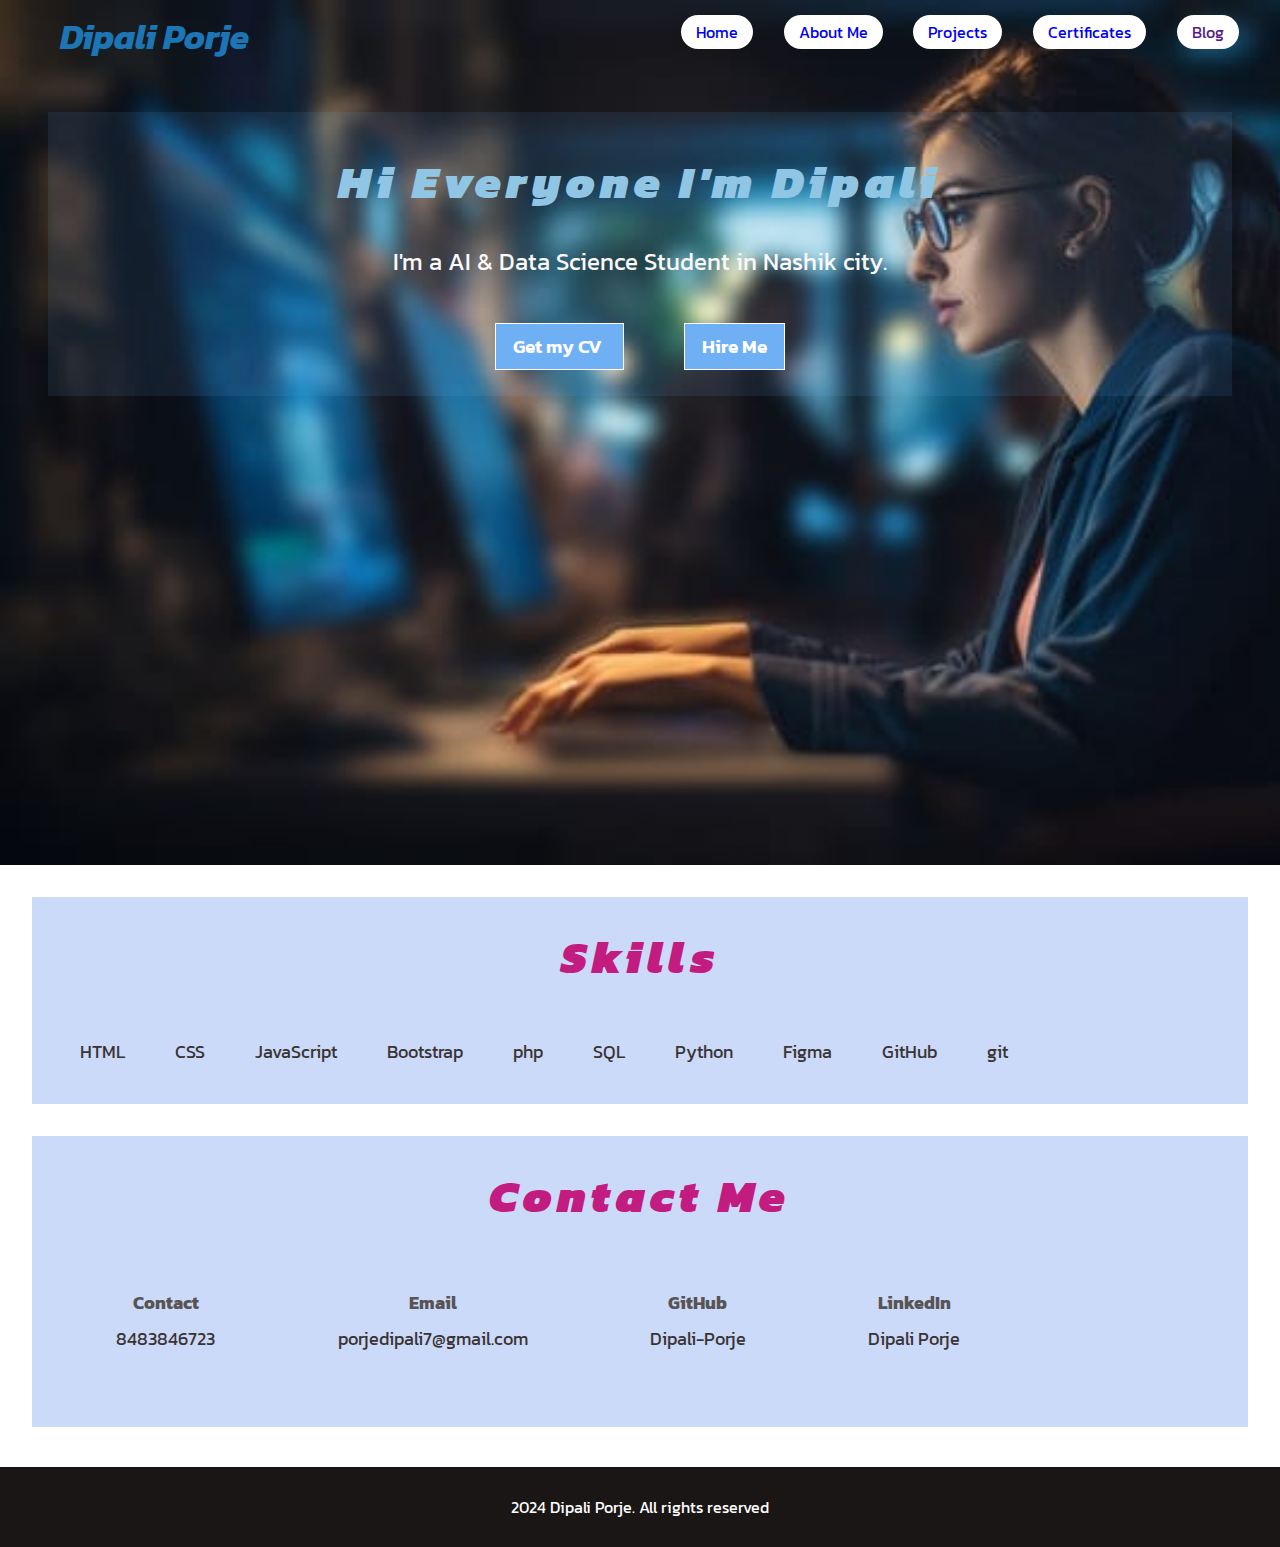
<file: index.html>
<!DOCTYPE html>
<html lang="en">
<head>
    <meta charset="UTF-8">
    <meta name="viewport" content="width=device-width, initial-scale=1.0">
    <title>Personal Portfolio Website</title>
    <style>
        @import url('https://fonts.googleapis.com/css2?family=Kalnia+Glaze:wght@100..700&family=Oswald:wght@200..700&display=swap');
    </style>
    <link rel="stylesheet" 
    href="https://cdnjs.cloudflare.com/ajax/libs/font-awesome/6.6.0/css/all.min.css" 
    integrity="sha512-Kc323vGBEqzTmouAECnVceyQqyqdsSiqLQISBL29aUW4U/M7pSPA/gEUZQqv1cwx4OnYxTxve5UMg5GT6L4JJg==" 
    crossorigin="anonymous" referrerpolicy="no-referrer" />
    <link rel="stylesheet" href="style.css">
</head>
<body>
   <main>
      <div id="background">
         <header>
             <div class="sign">
                <h3><i>Dipali Porje </i></h3>
             </div>
             <div class="options">
                <ul>
                  <a href="index.html">Home</a>
                  <a href="about-me.html">About Me</a>
                  <a href="project.html"> Projects </a>
                  <a href="certificate.html"> Certificates </a>
                  <a href=""> Blog </a>
                </ul>
             </div>
         </header>

         <section id="box">
             <div class="home">
                <h1 id="heading">  Hi Everyone I'm Dipali  </h1> <br>
                <p id="big"> I'm  a  AI  &  Data Science Student in Nashik city. </p><br><br>
                <div>
                  <a  href="resume.pdf" download="resume.pdf" class="btn"> Get my CV </a>
                  <a href="" class="btn"> Hire Me </a>
                </div>
             </div>
         </section>
        </div>
        
<!--skills  -->  
        <div class="contact-me ">
            <h2> Skills </h2><br>
            <div class="img">
                <i class="fa-brands fa-html5 logo"></i>
                <p>HTML </p>
            </div>
            <div class="img">
                <i class="fa-brands fa-css3-alt"></i>
                <p>CSS </p>
            </div>
            <div class="img">
                <i class="fa-brands fa-js"></i>
                <p>JavaScript </p>
            </div>
            <div class="img">
                <i class="fa-brands fa-bootstrap"></i>
                <p>Bootstrap </p>
            </div>
            <div class="img">
                <i class="fa-brands fa-php"></i>
                <p>php </p>
            </div>
            <div class="img">
                <i class="fa-solid fa-database"></i>
                <p>SQL </p>
            </div>
            <div class="img">
                <i class="fa-brands fa-python"></i>
                <p>Python</p>
            </div>
            <div class="img">
                <i class="fa-brands fa-figma"></i>
                <p>Figma </p>
            </div>
            <div class="img">
                <i class="fa-brands fa-square-github"></i>
                <p>GitHub </p>
            </div>
            <div class="img">
                <i class="fa-brands fa-git-alt"></i>
                <p>git</p>
            </div>
        </div>

        <div class="contact-me">
            <h2> Contact Me</h2>
            <div class="info line">
                <i class="fa-solid fa-mobile-screen"></i>
                <p class="shading">Contact </p>
                <p> 8483846723</p>
            </div>
            <div class="info line">
                <i class="fa-solid fa-square-envelope"></i>
                <p class="shading">Email </p>
                <p> porjedipali7@gmail.com </p>
            </div>
            <div class="info line">
                <i class="fa-brands fa-square-github"></i>
                <p class="shading">GitHub</p>
                <p> Dipali-Porje</p>
            </div>
            <div class="info line">
                <i class="fa-brands fa-linkedin"></i>
                <p class="shading"> LinkedIn</p>
                <p> Dipali Porje </p>
            </div>
        </div>

        <footer>
            <i class="fa-regular fa-copyright copyright"></i>
            <p class="copyright"> 2024 Dipali Porje. All rights reserved</p>
        </footer>
   </main>
</body>
</html>
</file>
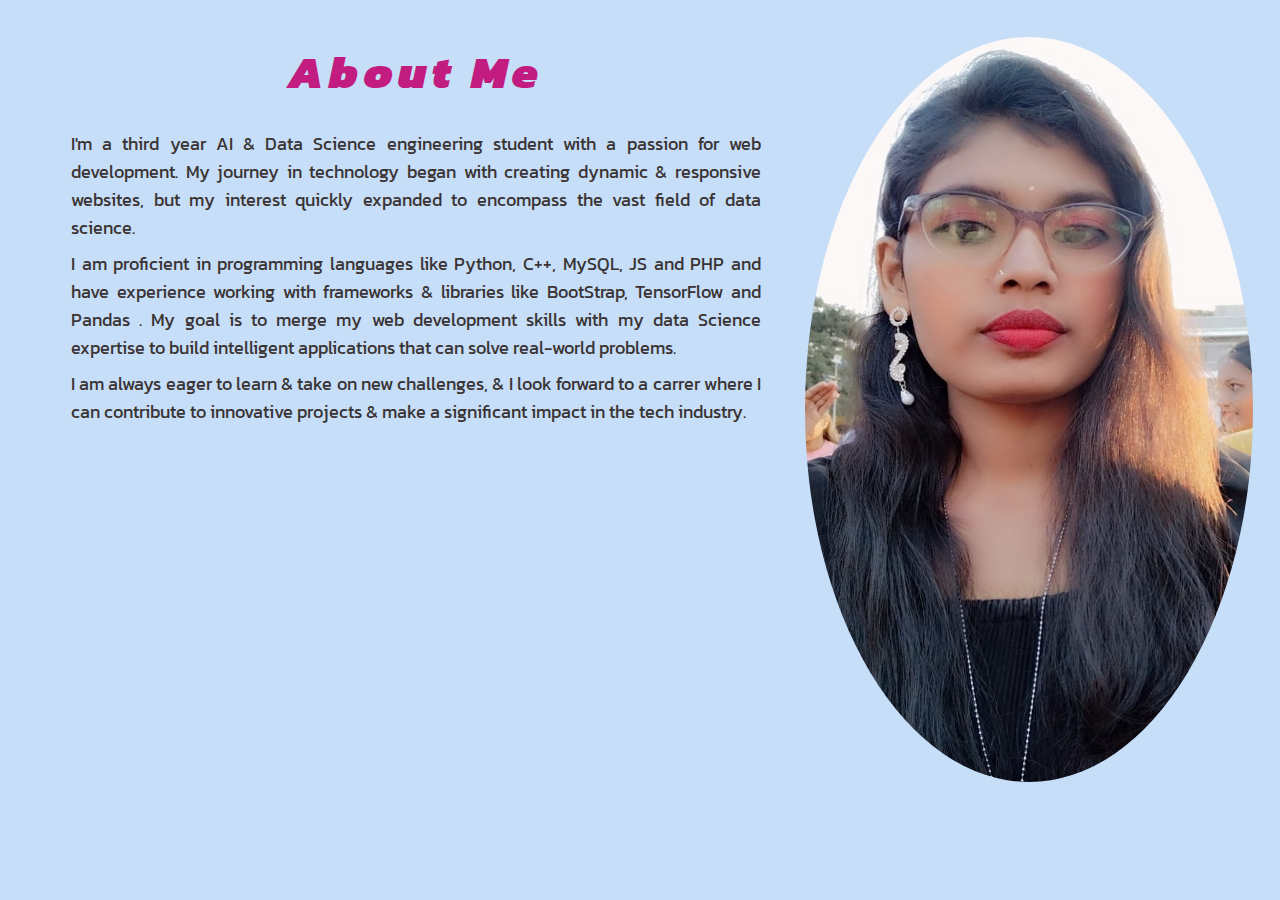
<file: about-me.html>
<!DOCTYPE html>
<html lang="en">
<head>
    <meta charset="UTF-8">
    <meta name="viewport" content="width=device-width, initial-scale=1.0">
    <title>about me </title>
    <link rel="stylesheet" href="style.css">
</head>
<body>
    <section id="hero">
        <div class="about-me">
            <h1> About Me  </h1>
            <div class="para">
                <p>
                  I'm a third year AI & Data Science engineering student with a passion for web development. 
                  My journey in technology began with creating dynamic & responsive websites, but my interest quickly expanded to encompass the vast field of data science.
                </p>
                <p>
                I am proficient in programming languages like Python, C++, MySQL, JS and PHP and have experience working with frameworks & libraries like BootStrap, TensorFlow and Pandas .
                My goal is to merge my web development skills with my data Science expertise to build intelligent applications that can solve real-world problems.
                </p>
                <p>
                I am always eager to learn & take on new challenges, & I look forward to a carrer where I can contribute to innovative projects & make a significant impact in the tech industry.
                </p>
            </div>
        </div>
        <div>
           <img src="profile-photo.jpeg"  class="photo" alt="profile-photo">
        </div>
    </section>
</body>
</html>
</file>
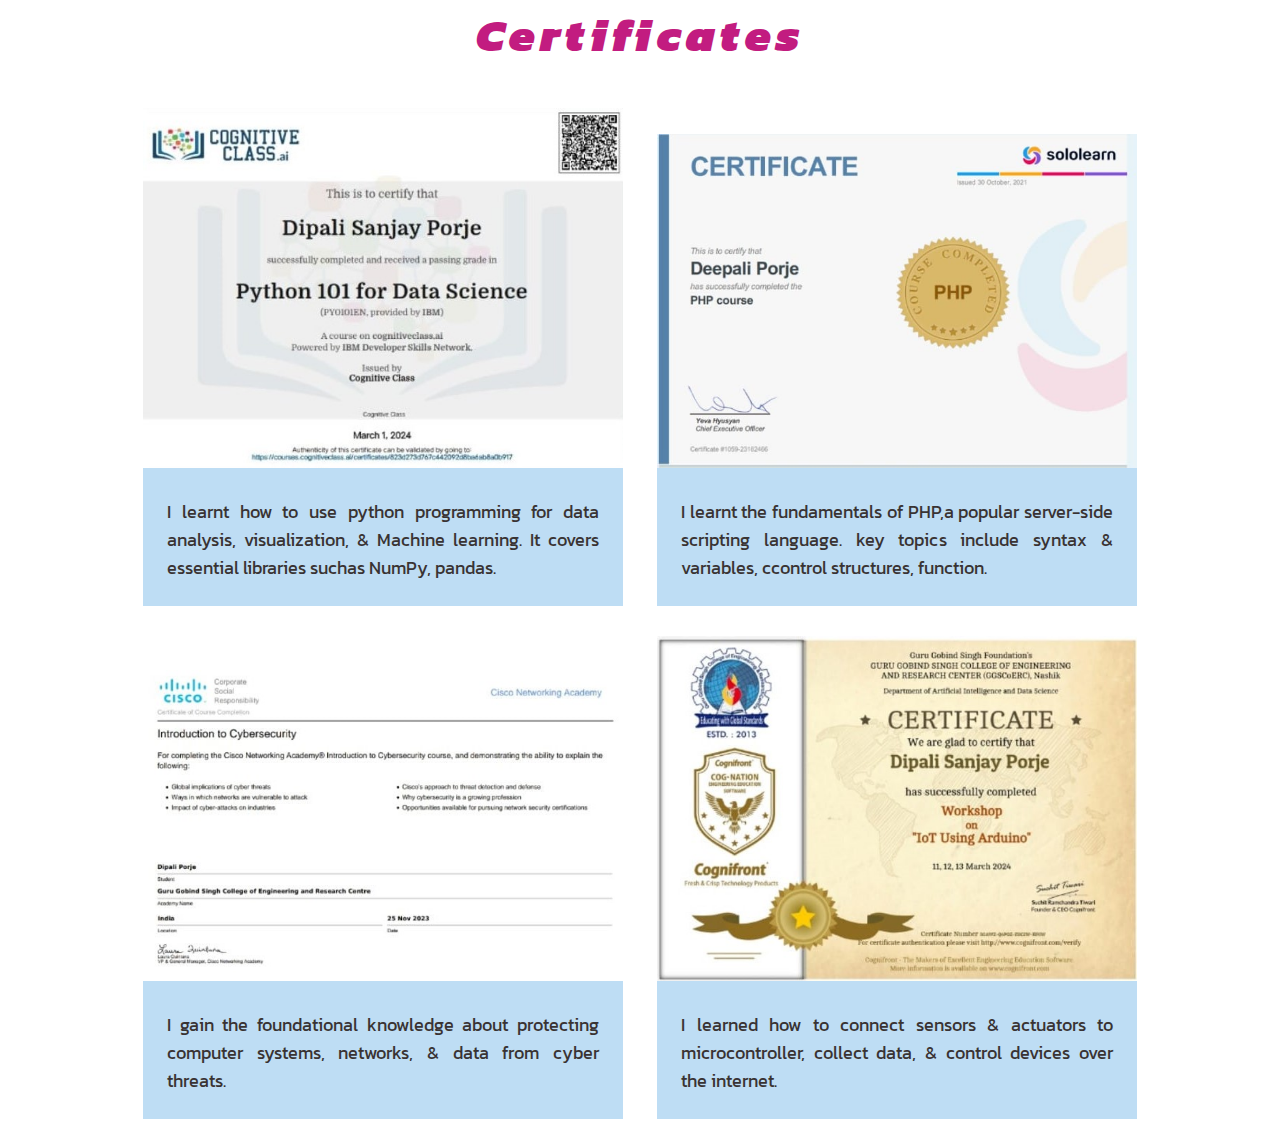
<file: certificate.html>
<!DOCTYPE html>
<html lang="en">
<head>
    <meta charset="UTF-8">
    <meta name="viewport" content="width=device-width, initial-scale=1.0">
    <title>certifictes</title>
    <link rel="stylesheet" href="style.css">
</head>
<body>
    <main class="center">
        <h1> Certificates </h1><br>
        <div class="box line">
            <img src="python certificate.jpeg" class="certificate" alt="python">
            <p class="para"> 
               I learnt how to use python programming for data analysis, visualization, & Machine learning. It covers essential libraries suchas NumPy, pandas.
            </p>
        </div>

        <div class="box line">
            <img src="php.jpeg" class="certificate" alt="php">
            <p class="para"> 
                I learnt the fundamentals of PHP,a popular server-side scripting language. key topics include syntax & variables, ccontrol structures, function.
            </p>
        </div>

        <div class="box line">
            <img src="cybersecurity.jpeg" class="certificate"  alt="cybersecurity">
            <p class="para"> 
              I gain the foundational knowledge about protecting computer systems, networks, & data from cyber threats.
            </p>
        </div>

        <div class="box line">
            <img src="IOT.jpeg" class="certificate"  alt="iot">
            <p class="para"> 
            I learned how to connect sensors & actuators to microcontroller, collect data, & control devices over the internet.
            </p>
        </div>
    

    </main>
</body>
</html>
</file>
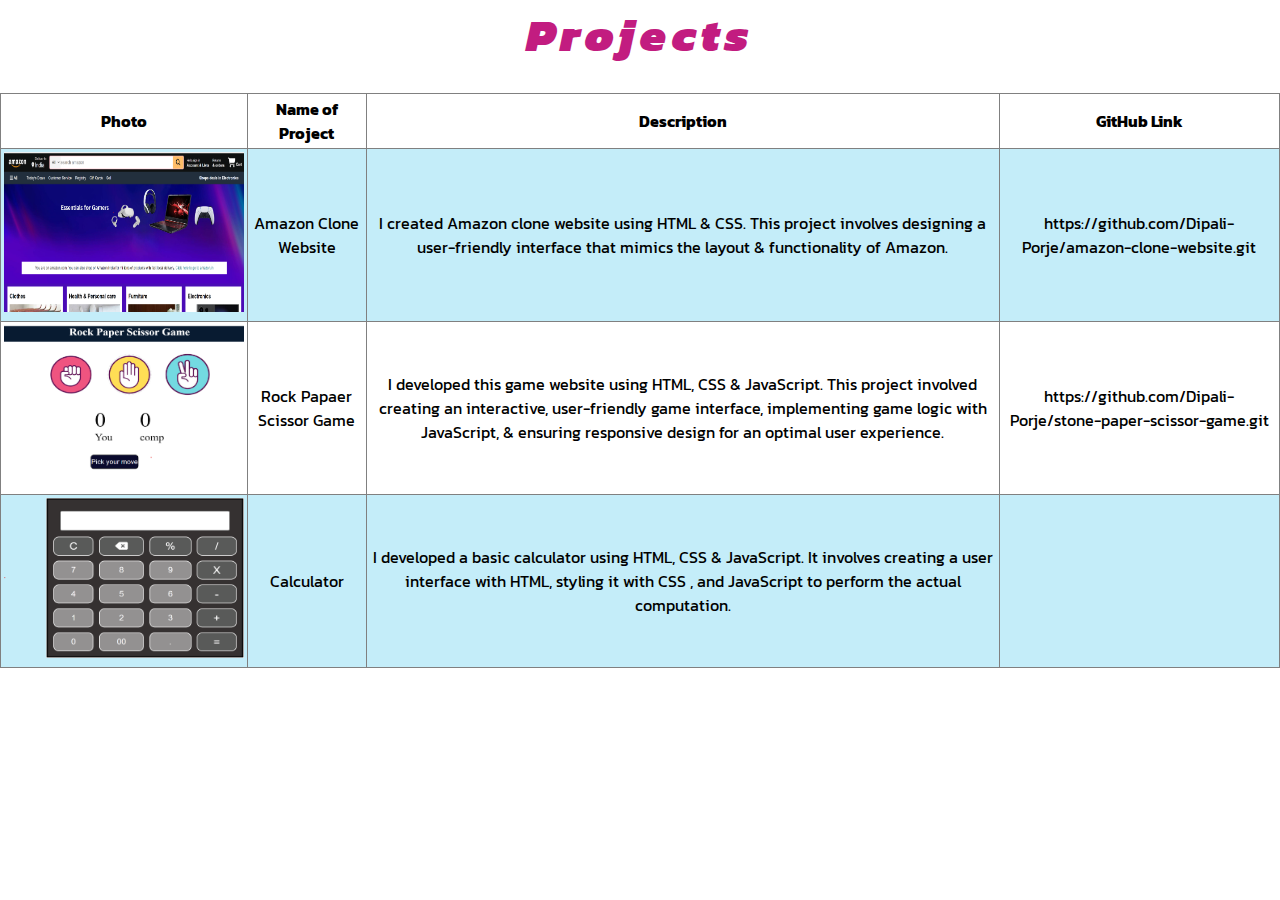
<file: project.html>
<!DOCTYPE html>
<html lang="en">
<head>
    <meta charset="UTF-8">
    <meta name="viewport" content="width=device-width, initial-scale=1.0">
    <title>project </title>
    <link rel="stylesheet" href="style.css">
</head>
<body>
    <h1>Projects </h1> <br>
    <table>
        <tr>
            <th style="width: 15rem;"> Photo </th>
            <th> Name of Project </th>
            <th> Description </th>
            <th> GitHub Link </th>
        </tr>
        <tr>
            <td><img src="amazon.png" class="adjust" > </td>
            <td>Amazon Clone Website </td>
            <td>I created Amazon clone website using HTML & CSS. This project involves designing a user-friendly interface that mimics the layout & functionality of Amazon.</td>
            <td> https://github.com/Dipali-Porje/amazon-clone-website.git </td>
        </tr>
        <tr>
            <td><img src="sps.png" class="adjust"> </td>
            <td>Rock Papaer Scissor Game </td>
            <td> I developed this game website using HTML, CSS & JavaScript. This  project involved creating an interactive, user-friendly game interface, implementing game logic with JavaScript, & ensuring responsive design for an optimal user experience.</td>
            <td> https://github.com/Dipali-Porje/stone-paper-scissor-game.git</td>
        </tr>
        <tr>
            <td><img src="calculator.png" class="adjust" id="calculator"> </td>
            <td>Calculator </td>
            <td> I developed a basic calculator using HTML, CSS & JavaScript. It involves creating a user interface with HTML, styling it with CSS , and JavaScript to perform the actual computation.</td>
            <td> </td>
        </tr>

    
    </table>
</body>
</html>
</file>
<file: style.css>
@import url('https://fonts.googleapis.com/css2?family=Kalnia+Glaze:wght@100..700&family=Oswald:wght@200..700&family=Playwrite+BE+VLG:wght@100..400&display=swap');
@import url('https://fonts.googleapis.com/css2?family=Kalnia+Glaze:wght@100..700&family=Kanit:ital,wght@0,100;0,200;0,300;0,400;0,500;0,600;0,700;0,800;0,900;1,100;1,200;1,300;1,400;1,500;1,600;1,700;1,800;1,900&family=Oswald:wght@200..700&family=Playwrite+BE+VLG:wght@100..400&display=swap');



* {
    margin: 0px;
    padding: 0px;
    box-sizing: border-box;
    font-family: "Kanit", sans-serif;
}

header {
    display: flex;
    align-items: center;
    align-content: center;
    height: 4rem;
}

.sign {
    width: 300px;
    padding: 2px 10px 10px;
    margin: 0px 50px;
    height: 3rem;
    color: rgb(28 117 180);
}

.options {
    padding: 10px;
    margin-left: 15rem;
    width: 50vw;
}

ul {
    display: flex;
    justify-content: space-evenly;
}

ul > a {
    text-decoration: none;
    background-color: white;
    border-radius: 17px;
    padding: 5px 15px ;
}

/* Hero Section*/

#box {
    height:89vh ;
    padding: 3rem;
}

.home {
    text-align: center;
    padding: 2.2rem ;
    background: rgb(111, 176, 245,0.1);
    
}

#big {
    font-size: 1.5rem;
    color: rgb(251, 250, 250);
}

#background {
    background-image: url("heroimage.jpeg");
    background-size: cover;
     z-index: -1; 
}

/* about me section */

#hero{
      display: flex;
      padding: 27px;
      height: 100vh;
      background-color: rgb(199, 222, 249);
}

h1,h2{
    color: rgb(194, 28, 128);
    font-weight: 1000;
    font-style: italic;
    text-align: center;
    font-size: 2.9rem;
    letter-spacing: 4pt;
}

.about-me {
    padding: 10px 20px;
}

.photo {
    height: 85vh;
    width: 35vw;
    border-radius: 50%;
    padding: 10px 0px;
}

.para {
    text-align: justify;
    text-justify: inter-word;
}

p {
    margin: 0.5rem;
    color: #393333;
    font-weight: 18px;
    font-size: 1.1rem;
    line-height: 1.75rem;
}

/* button features */

.btn {
    padding: 8px 17px ;
    background-color: rgb(111, 176, 245);
    color: white;
    margin: 0px 60px;
    border: 1px solid; 
    font-weight: 600;
    font-size: 1.2rem;
    text-decoration: none;
    margin: 20px 30px;
}

.btn:hover {
    background-color:rgb(241, 245, 243);
    font-size: 1.6rem;
    color: black;
}

/* contact me*/

.contact-me {
    padding: 25px 25px 15px;
    margin: 2rem;
    background-color: rgb(204, 218, 249);
}

.info {
    text-align: center;
    margin: 3.2rem;
}

.line {
    display: inline-block;
}

.shading {
    color: #595454;
    font-weight: bold;
}

i{
    font-size: 2.2rem;
}

/* footer section */
footer {
     height: 5rem;
     background-color: #1a1616;
     display: flex;
     justify-content: center;
     align-items: center;
     margin-top : 40px ;
     color: white;
}

.copyright {
    color: white;
    font-size: 1rem;
}

/* certificate section*/
.center {
    text-align: center;
}

.box {
    margin: 15px; 
    background-color: rgb(190, 221, 244);
    width: 30rem;
}

.certificate {
    width: 30rem;
}

.para{
    padding: 1rem;
}

/* skills*/
.img {
    padding: 4px;
    margin: 11px;
    display: inline-block;
    text-align: center;
}

/* img of project*/
.adjust {
    height: 10rem;
    width: 15rem;
}

table {
    border: 1px solid grey;
    border-collapse: collapse;
}

td,th {
    text-align: center;
    padding: 3px;
    border: 0.5px solid grey;
}

tr:nth-child(even) {
    background-color: rgb(196, 237, 249);
}

#heading {
    color: rgb(144, 198, 227);
}
</file>
